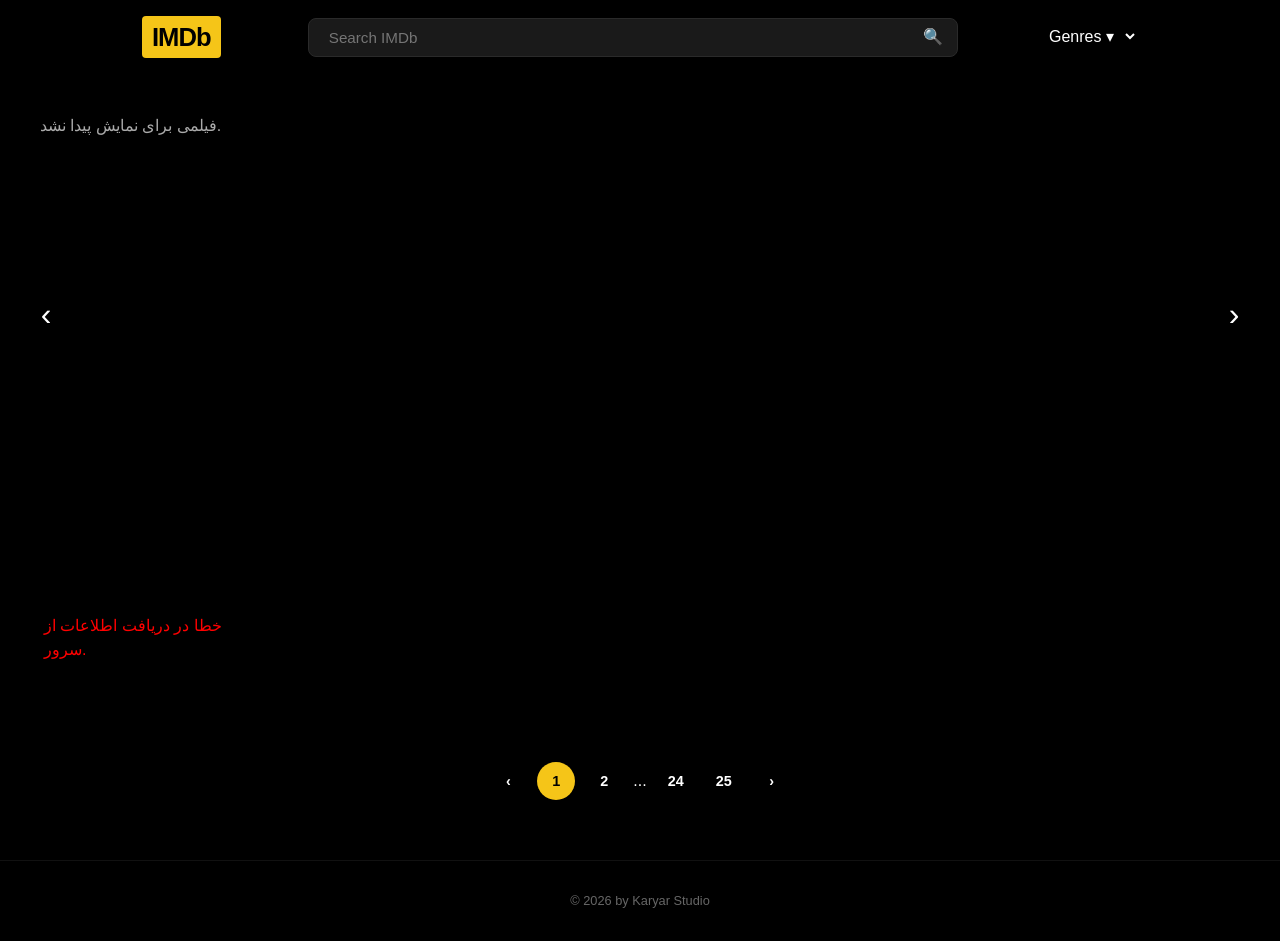
<file: index.html>
<!DOCTYPE html>
<html lang="en">
<head>
  <meta charset="UTF-8">
  <meta name="viewport" content="width=device-width, initial-scale=1.0">
  <title>IMDb Movie Finder</title>
  <link rel="stylesheet" href="css/main.css">
  <link rel="stylesheet" href="css/components.css">
  <link rel="stylesheet" href="css/responsive.css">
</head>
<body>

  <header>
    <div class="nav-content">
      <a href="index.html" class="imdb-logo">IMDb</a>
      <div class="search-bar">
        <input type="text" id="search-input" placeholder="Search IMDb" autocomplete="off">
        <span class="search-icon" id="search-btn">🔍</span>
        <div class="search-dropdown" id="search-dropdown"></div>
      </div>

      <div class="genres-dropdown">
        <select id="genre-select" class="search-category-select">
          <option value="all">Genres ▾</option>
          <option value="Action">Action</option>
          <option value="Adventure">Adventure</option>
          <option value="Comedy">Comedy</option>
          <option value="Crime">Crime</option>
          <option value="Drama">Drama</option>
          <option value="Sci-Fi">Sci-Fi</option>
        </select>
      </div>
    </div>
  </header>
 
<section class="hero-section">
  <div class="slider-wrapper" id="slider-wrapper"></div>
    <button class="slider-arrow slider-prev" id="slider-prev" type="button" aria-label="Previous movie">‹</button>
    <button class="slider-arrow slider-next" id="slider-next" type="button" aria-label="Next movie">›</button> 
  <div class="dots-indicator" id="slider-dots"></div>
</section>

  <main class="container">
    <div class="movies-grid" id="movies-container">
      
      <article class="movie-card">
        <div class="poster-container">
          <img src="https://m.media-amazon.com/images/M/MV5BN2QyZGU4ZDctOWMzMy00NTc5LThlM2QtWTlhM2E3ZTFkMDgzXkEyXkFqcGc@._V1_FMjpg_UX1000_.jpg" alt="Dune: Part Two">
        </div>
        <div class="card-body">
          <div>
            <h2 class="movie-title">Dune: Part Two</h2>
            <p class="movie-genre">Action/ Adventure/ Drama</p>
          </div>
          <div class="card-footer">
            <div class="rating"><span class="star-icon">★</span> 8.9</div>
            <button class="btn-view-info">View Info</button>
          </div>
        </div>
      </article>

      <article class="movie-card">
        <div class="poster-container">
          <img src="https://m.media-amazon.com/images/M/MV5BMjAxMzY3NjcxNF5BMl5BanBnXkFtZTcwNTI5OTM0Mw@@._V1_.jpg" alt="Inception">
        </div>
        <div class="card-body">
          <div>
            <h2 class="movie-title">Inception</h2>
            <p class="movie-genre">Sci-Fi/ Adventure</p>
          </div>
          <div class="card-footer">
            <div class="rating"><span class="star-icon">★</span> 8.8</div>
            <button class="btn-view-info">View Info</button>
          </div>
        </div>
      </article>

      <article class="movie-card">
        <div class="poster-container">
          <img src="https://m.media-amazon.com/images/M/MV5BMjIxMjgxNTk0MF5BMl5BanBnXkFtZTgwNjIyOTg2MDE@._V1_.jpg" alt="The Wolf of Wall Street">
        </div>
        <div class="card-body">
          <div>
            <h2 class="movie-title">The Wolf of Wall Street</h2>
            <p class="movie-genre">Crime/ Comedy</p>
          </div>
          <div class="card-footer">
            <div class="rating"><span class="star-icon">★</span> 8.2</div>
            <button class="btn-view-info">View Info</button>
          </div>
        </div>
      </article>

      <article class="movie-card">
        <div class="poster-container">
          <img src="https://m.media-amazon.com/images/M/MV5BZjdkOTU3MDktN2IxOS00OGEyLWFmMjktY2FiMmZkNWIyODZiXkEyXkFqcGdeQXVyMTMxODk2OTU@._V1_.jpg" alt="Interstellar">
        </div>
        <div class="card-body">
          <div>
            <h2 class="movie-title">Interstellar</h2>
            <p class="movie-genre">Sci-Fi/ Adventure</p>
          </div>
          <div class="card-footer">
            <div class="rating"><span class="star-icon">★</span> 8.7</div>
            <button class="btn-view-info">View Info</button>
          </div>
        </div>
      </article>

      <article class="movie-card">
        <div class="poster-container">
          <img src="https://m.media-amazon.com/images/M/MV5BZjdkOTU3MDktN2IxOS00OGEyLWFmMjktY2FiMmZkNWIyODZiXkEyXkFqcGdeQXVyMTMxODk2OTU@._V1_.jpg" alt="Interstellar">
        </div>
        <div class="card-body">
          <div>
            <h2 class="movie-title">Interstellar</h2>
            <p class="movie-genre">Sci-Fi/ Adventure</p>
          </div>
          <div class="card-footer">
            <div class="rating"><span class="star-icon">★</span> 8.7</div>
            <button class="btn-view-info">View Info</button>
          </div>
        </div>
      </article>

    </div>

    <nav class="pagination">
      <span class="page-nav">‹</span>
      <span class="page-num active">1</span>
      <span class="page-num">2</span>
      <span class="dots">...</span>
      <span class="page-num">24</span>
      <span class="page-num">25</span>
      <span class="page-nav">›</span>
    </nav>
  </main>
  
  <footer class="site-footer">
    <p>© 2026 by Karyar Studio</p>
  </footer>

  <script src="./js/app.js"></script>
</body>
</html>
</file>
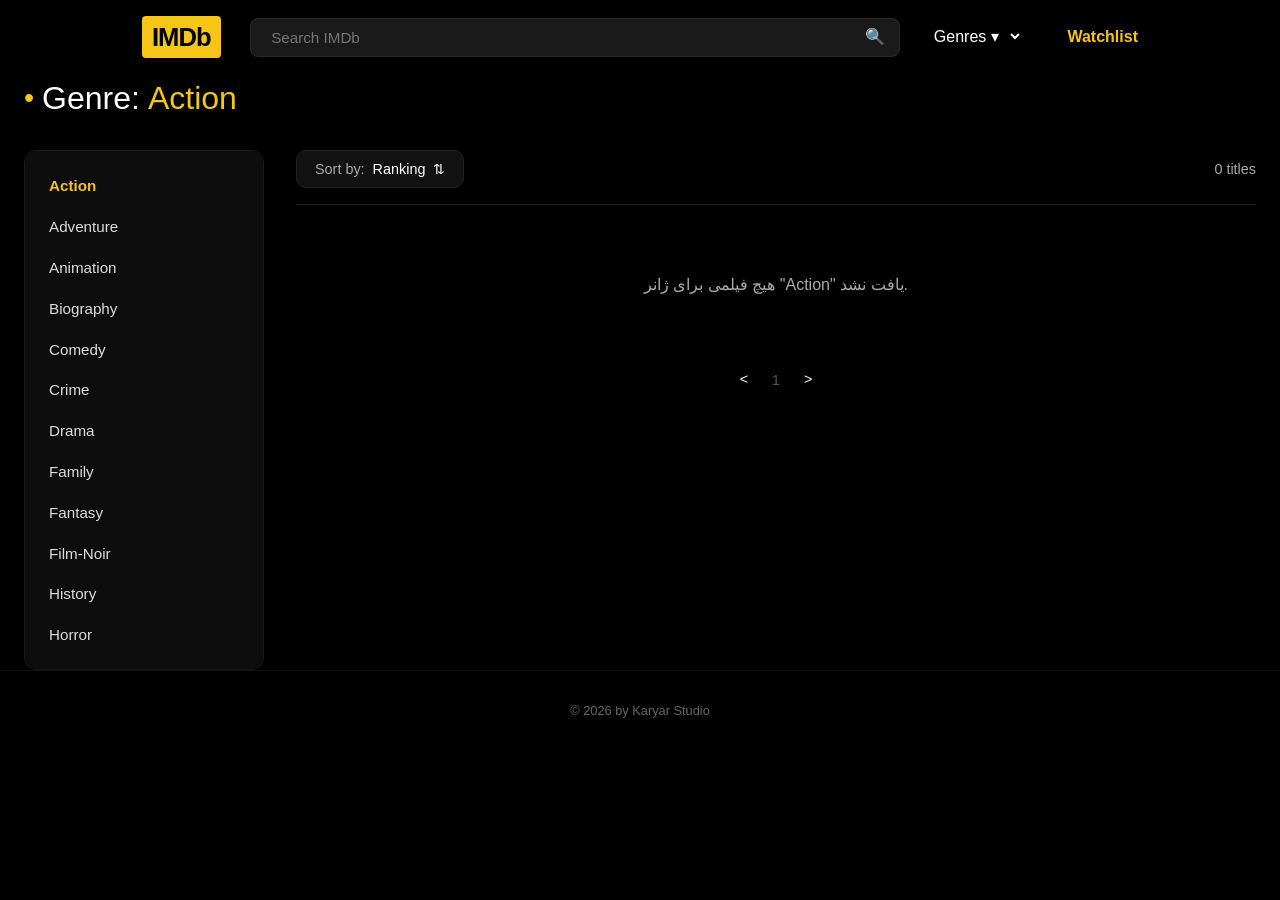
<file: genres.html>
<!DOCTYPE html>
<html lang="en">
<head>
  <meta charset="UTF-8">
  <meta name="viewport" content="width=device-width, initial-scale=1.0">
  <title>Genres - IMDb</title>
  <link rel="stylesheet" href="css/main.css">
  <link rel="stylesheet" href="css/components.css">
  <link rel="stylesheet" href="css/responsive.css">
</head>
<body>

  <header>
    <div class="nav-content">
      <a href="./index.html" class="imdb-logo">IMDb</a>
      
      <div class="search-bar">
        <input type="text" id="search-input" placeholder="Search IMDb" autocomplete="off">
        <span class="search-icon" id="search-btn">🔍</span>
        <div class="search-dropdown" id="search-dropdown"></div>
      </div>

      <div class="genres-dropdown">
        <select id="genre-select" class="search-category-select">
          <option value="all">Genres ▾</option>
          <option value="Action">Action</option>
          <option value="Adventure">Adventure</option>
          <option value="Comedy">Comedy</option>
          <option value="Crime">Crime</option>
          <option value="Drama">Drama</option>
          <option value="Sci-Fi">Sci-Fi</option>
        </select>
      </div>

      <a href="watchlist.html" style="color:#f5c518; text-decoration:none; font-weight:bold; margin-left:15px;">Watchlist</a>
    </div>
  </header>

  <main class="container">
    
    <h1 class="page-main-title">
      <span class="bullet">•</span> Genre: <span id="current-genre-title" style="color: #f5c518;">Action</span>
    </h1>

    <div class="genres-layout">
      
      <aside class="genres-sidebar">
        <ul class="genre-list" id="genre-sidebar-list">
          <li class="genre-item active"><a href="genres.html?genre=Action">Action</a></li>
          <li class="genre-item"><a href="genres.html?genre=Adventure">Adventure</a></li>
          <li class="genre-item"><a href="genres.html?genre=Animation">Animation</a></li>
          <li class="genre-item"><a href="genres.html?genre=Biography">Biography</a></li>
          <li class="genre-item"><a href="genres.html?genre=Comedy">Comedy</a></li>
          <li class="genre-item"><a href="genres.html?genre=Crime">Crime</a></li>
          <li class="genre-item"><a href="genres.html?genre=Drama">Drama</a></li>
          <li class="genre-item"><a href="genres.html?genre=Family">Family</a></li>
          <li class="genre-item"><a href="genres.html?genre=Fantasy">Fantasy</a></li>
          <li class="genre-item"><a href="genres.html?genre=Film-Noir">Film-Noir</a></li>
          <li class="genre-item"><a href="genres.html?genre=History">History</a></li>
          <li class="genre-item"><a href="genres.html?genre=Horror">Horror</a></li>
          <li class="genre-item"><a href="genres.html?genre=Music">Music</a></li>
          <li class="genre-item"><a href="genres.html?genre=Musical">Musical</a></li>
          <li class="genre-item"><a href="genres.html?genre=Mystery">Mystery</a></li>
          <li class="genre-item"><a href="genres.html?genre=Romance">Romance</a></li>
          <li class="genre-item"><a href="genres.html?genre=Sci-Fi">Sci-Fi</a></li>
          <li class="genre-item"><a href="genres.html?genre=Sport">Sport</a></li>
          <li class="genre-item"><a href="genres.html?genre=Thriller">Thriller</a></li>
          <li class="genre-item"><a href="genres.html?genre=War">War</a></li>
          <li class="genre-item"><a href="genres.html?genre=Western">Western</a></li>
        </ul>
      </aside>

      <section class="genres-content">
        
        <div class="content-header-bar">
          <button class="sort-btn">
            Sort by: <span class="sort-value">Ranking</span> <span class="sort-icon">⇅</span>
          </button>
          <span class="titles-count" id="genre-titles-count">Loading...</span>
        </div>

        <hr class="section-divider">

        <div id="genre-movies-container"></div>

        <div class="pagination-controls" id="genre-pagination"></div>

      </section>

    </div>

  </main>

  <footer class="site-footer">
    <p>© 2026 by Karyar Studio</p>
  </footer>

  <script src="js/app.js"></script>
</body>
</html>
</file>
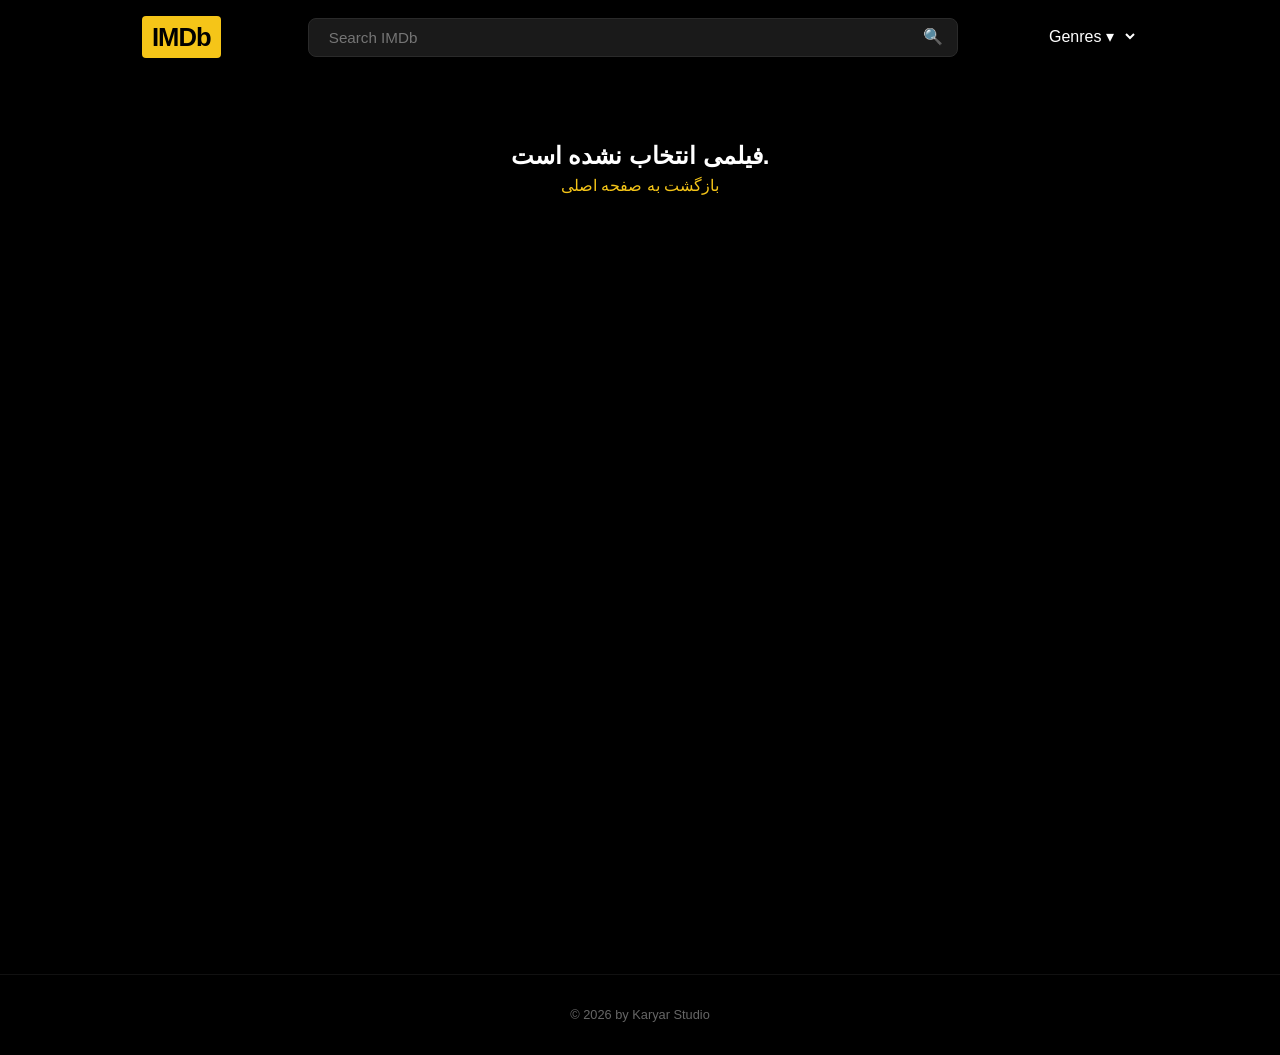
<file: movie-detail.html>
<!DOCTYPE html>
<html lang="en">
<head>
  <meta charset="UTF-8">
  <meta name="viewport" content="width=device-width, initial-scale=1.0">
  <title>Movie Detail - IMDb</title>
  <link rel="stylesheet" href="css/main.css">
  <link rel="stylesheet" href="css/components.css">
  <link rel="stylesheet" href="css/responsive.css">
</head>
<body>

  <header>
    <div class="nav-content">
      <a href="./index.html" class="imdb-logo">IMDb</a>
      
      <div class="search-bar">
        <input type="text" id="search-input" placeholder="Search IMDb" autocomplete="off">
        <span class="search-icon" id="search-btn">🔍</span>
        <div class="search-dropdown" id="search-dropdown"></div>
      </div>

      <div class="genres-dropdown">
        <select id="genre-select" class="search-category-select">
          <option value="all">Genres ▾</option>
          <option value="Action">Action</option>
          <option value="Adventure">Adventure</option>
          <option value="Comedy">Comedy</option>
          <option value="Crime">Crime</option>
          <option value="Drama">Drama</option>
          <option value="Sci-Fi">Sci-Fi</option>
        </select>
      </div>
    </div>
  </header>

  <main class="movie-detail-main"> </main>

  <footer class="site-footer">
    <p>© 2026 by Karyar Studio</p>
  </footer>

  <script src="./js/app.js"></script>
</body>
</html>
</file>
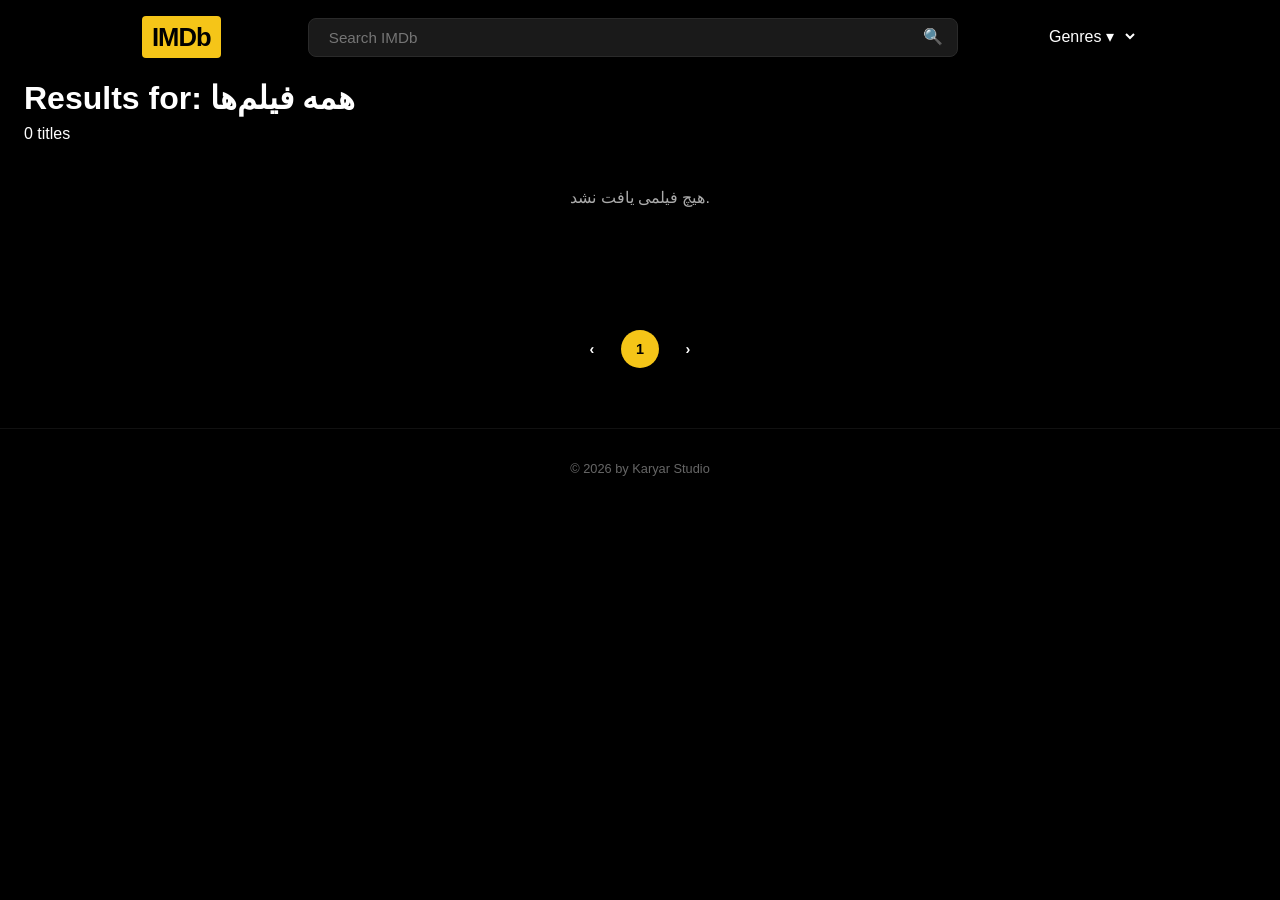
<file: search-results.html>
<!DOCTYPE html>
<html lang="en">
<head>
  <meta charset="UTF-8">
  <meta name="viewport" content="width=device-width, initial-scale=1.0">
  <title>Search Results - IMDb</title>
  
  <link rel="stylesheet" href="css/main.css">
  <link rel="stylesheet" href="css/components.css">
  <link rel="stylesheet" href="css/responsive.css">
</head>
<body>

  <header>
    <div class="nav-content">
      <a href="./index.html" class="imdb-logo">IMDb</a>
      
      <div class="search-bar">
        <input type="text" id="search-input" placeholder="Search IMDb" autocomplete="off">
        <span class="search-icon" id="search-btn">🔍</span>
        <div class="search-dropdown" id="search-dropdown"></div>
      </div>

      <div class="genres-dropdown">
        <select id="genre-select" class="search-category-select">
          <option value="all">Genres ▾</option>
          <option value="Action">Action</option>
          <option value="Adventure">Adventure</option>
          <option value="Comedy">Comedy</option>
          <option value="Crime">Crime</option>
          <option value="Drama">Drama</option>
          <option value="Sci-Fi">Sci-Fi</option>
        </select>
      </div>
    </div>
  </header>

  <main class="container">
    
    <div class="search-results-title-bar">
      <h1 class="search-results-title">
        Results for: <span class="query-keyword" id="query-display">All</span>
      </h1>
      <span class="search-total-count" id="results-count">0 titles</span>
    </div>

    <div class="movies-grid" id="results-grid"></div>

    <nav class="pagination">
      <button class="page-nav prev-page">‹</button>
      <button class="page-num" data-page="1">1</button>
      <button class="page-num" data-page="2">2</button>
      <button class="page-num" data-page="3">3</button>
      <button class="page-num active" data-page="4">4</button>
      <span class="dots-separator">...</span>
      <button class="page-num" data-page="24">24</button>
      <button class="page-num" data-page="25">25</button>
      <button class="page-nav next-page">›</button>
    </nav>

  </main>

  <footer class="site-footer">
    <p>© 2026 by Karyar Studio</p>
  </footer>

  <script src="./js/app.js"></script>
</body>
</html>
</file>
<file: css/main.css>
:root {
  --bg-black: #000000;
  --bg-card: #121212;
  --bg-input: #1a1a1a;
  --accent-yellow: #f5c518;
  --accent-blue: #0266d0;
  --text-white: #ffffff;
  --text-muted: #aaaaaa;
  --radius-card: 12px;
  --radius-btn: 6px;
}

* {
  box-sizing: border-box;
  margin: 0;
  padding: 0;
  font-family: -apple-system, BlinkMacSystemFont, "Segoe UI", Roboto, Oxygen, Ubuntu, Cantarell, sans-serif;
}

body {
  background-color: var(--bg-black);
  color: var(--text-white);
  line-height: 1.5;
}

.container {
  max-width: 1280px;
  margin: 0 auto;
  padding: 0 24px;
}
</file>
<file: css/components.css>
header {
  background-color: var(--bg-black);
  padding: 16px 32px;
  position: sticky;
  top: 0;
  z-index: 100;
}

.nav-content {
  display: flex;
  align-items: center;
  justify-content: space-between;
  gap: 20px;
  padding-left:110px;
  padding-right: 110px;
}

.imdb-logo {
  background-color: var(--accent-yellow);
  color: #000000;
  font-weight: 900;
  font-size: 1.6rem;
  padding: 2px 10px;
  border-radius: 4px;
  letter-spacing: -1px;
  text-decoration: none;
  display: inline-block;
}

.search-bar {
  position: relative;
  flex: 1;
  max-width: 650px;
}

.search-bar input {
  width: 100%;
  background-color: var(--bg-input);
  border: 1px solid #2a2a2a;
  border-radius: 8px;
  padding: 10px 45px 10px 20px;
  color: var(--text-white);
  font-size: 0.95rem;
  outline: none;
}

.search-bar input:focus {
  border-color: #444444;
}

.search-icon {
  position: absolute;
  right: 15px;
  top: 50%;
  transform: translateY(-50%);
  color: var(--text-muted);
  cursor: pointer;
}

.genres-dropdown select {
  background: transparent;
  color: var(--text-white);
  border: none;
  font-size: 1rem;
  font-weight: 500;
  cursor: pointer;
  outline: none;
}

.genres-dropdown select option {
  background-color: var(--bg-card);
  color: var(--text-white);
}

.hero-section {
  position: relative;
  width: 100%;
  height: 480px;
  background: linear-gradient(to right, rgba(0,0,0,0.95) 20%, rgba(0,0,0,0.3) 60%, rgba(0,0,0,0.8)), 
              url('https://images.unsplash.com/photo-1536440136628-849c177e76a1?auto=format&fit=crop&w=1200&q=80') center/cover no-repeat;
  display: flex;
  align-items: center;
  margin-bottom: 40px;
}

.hero-content {
  max-width: 550px;
  padding-left: 145px;
}

.hero-title {
  font-size: 3rem;
  font-weight: 800;
  margin-bottom: 12px;
}

.hero-tags {
  display: flex;
  gap: 10px;
  margin-bottom: 16px;
}

.tag {
  border: 1px solid rgba(255, 255, 255, 0.4);
  padding: 4px 16px;
  border-radius: 20px;
  font-size: 0.85rem;
  color: var(--text-white);
}

.hero-description {
  color: var(--text-muted);
  font-size: 0.95rem;
  margin-bottom: 20px;
  display: -webkit-box;
  -webkit-box-orient: vertical;
  overflow: hidden;
}

.hero-date {
  font-size: 0.9rem;
  font-weight: 600;
  color: var(--text-white);
}

.dots-indicator {
  position: absolute;
  bottom: 20px;
  left: 50%;
  transform: translateX(-50%);
  display: flex;
  gap: 8px;
}

.dot {
  width: 8px;
  height: 8px;
  background-color: rgba(255, 255, 255, 0.4);
  border-radius: 50%;
}

.dot.active {
  background-color: var(--text-white);
}

.movies-grid {
  display: grid;
  grid-template-columns: repeat(5, 1fr);
  gap: 20px;
  margin-bottom: 50px;
}

.movie-card {
  background-color: var(--bg-card);
  border-radius: var(--radius-card);
  overflow: hidden;
  display: flex;
  flex-direction: column;
}

.poster-container {
  width: 100%;
  height: 300px;
  overflow: hidden;
}

.poster-container img {
  width: 100%;
  height: 100%;
  object-fit: cover;
}

.card-body {
  padding: 14px;
  display: flex;
  flex-direction: column;
  flex: 1;
  justify-content: space-between;
}

.movie-title {
  font-size: 1rem;
  font-weight: 700;
  white-space: nowrap;
  overflow: hidden;
  text-overflow: ellipsis;
  margin-bottom: 2px;
}

.movie-genre {
  font-size: 0.85rem;
  color: var(--text-muted);
  margin-bottom: 16px;
}

.card-footer {
  display: flex;
  align-items: center;
  justify-content: space-between;
}

.rating {
  display: flex;
  align-items: center;
  gap: 4px;
  font-size: 0.9rem;
  font-weight: 700;
}

.star-icon {
  color: var(--accent-yellow);
}

.btn-view-info {
  background-color: #1a2638;
  color: #3b82f6;
  border: none;
  padding: 6px 12px;
  border-radius: var(--radius-btn);
  font-size: 0.8rem;
  font-weight: 600;
  cursor: pointer;
}

.pagination {
  display: flex;
  justify-content: center;
  align-items: center;
  gap: 10px;
  padding: 30px 0 60px;
}

.page-num, .page-nav {
  width: 38px;
  height: 38px;
  display: flex;
  align-items: center;
  justify-content: center;
  border-radius: 50%;
  background: transparent;
  border: 1px solid transparent;
  color: var(--text-white, #ffffff);
  font-weight: 600;
  cursor: pointer;
  font-size: 0.9rem;
  transition: all 0.2s ease;
  user-select: none;
}

.page-num:hover, .page-nav:hover {
  background-color: #222222;
  border-color: #333333;
}

.page-num.active {
  background-color: var(--accent-yellow, #f5c518);
  color: #000000;
  font-weight: 800;
}

.dots-separator {
  color: var(--text-muted, #8c8c8c);
  padding: 0 4px;
  pointer-events: none; 
  user-select: none;
}

.movie-detail-main {
  background-color: #000000;
  color: #ffffff;
  padding: 24px 0 60px 0;
  min-height: 100vh;
}

.content-wrapper {
  max-width: 1140px;
  margin: 0 auto;
  padding: 0 20px;
}

.movie-header-section {
  display: flex;
  justify-content: space-between;
  align-items: flex-start;
  margin-bottom: 24px;
}

.movie-main-title {
  font-size: 2.2rem;
  font-weight: 500;
  letter-spacing: -0.5px;
  margin-bottom: 8px;
  color: #ffffff;
}

.movie-sub-meta {
  display: flex;
  align-items: center;
  gap: 8px;
  color: #8c8c8c;
  font-size: 0.9rem;
}

.meta-dot {
  font-size: 0.6rem;
}

.rating-badge {
  background-color: #1a1a1a;
  border-radius: 6px;
  padding: 8px 14px;
  display: flex;
  align-items: center;
  gap: 6px;
  font-size: 0.9rem;
}

.star-symbol {
  color: #f5c518;
  font-size: 1.1rem;
}

.score-bold {
  font-weight: 700;
  color: #ffffff;
}

.score-total {
  color: #8c8c8c;
}

.votes-count {
  color: #666666;
  font-size: 0.85rem;
  margin-left: 2px;
}

.detail-grid {
  display: grid;
  grid-template-columns: 280px 1fr;
  gap: 28px;
  margin-bottom: 48px;
}

.poster-wrapper {
  width: 100%;
}

.main-poster-img {
  width: 100%;
  height: 410px;
  object-fit: cover;
  border-radius: 12px;
}

.info-stills-wrapper {
  display: flex;
  flex-direction: column;
  justify-content: space-between;
}

.info-table {
  display: flex;
  flex-direction: column;
  gap: 18px;
  margin-bottom: 24px;
}

.info-row {
  display: grid;
  grid-template-columns: 90px 1fr;
  align-items: center;
  font-size: 0.92rem;
}

.info-label {
  color: #8c8c8c;
  font-weight: 400;
}

.info-text {
  color: #cccccc;
  line-height: 1.5;
}

.highlight-text {
  color: #ffffff;
}

.genre-pills {
  display: flex;
  gap: 10px;
}

.genre-pill {
  background-color: #1f1f1f;
  color: #cccccc;
  padding: 6px 18px;
  border-radius: 20px;
  font-size: 0.85rem;
  border: 1px solid #2a2a2a;
}

.stills-grid {
  display: grid;
  grid-template-columns: repeat(3, 1fr);
  gap: 14px;
}

.still-card {
  height: 140px;
  border-radius: 12px;
  overflow: hidden;
  background-color: #1a1a1a;
}

.still-card img {
  width: 100%;
  height: 100%;
  object-fit: cover;
}

.cast-section {
  margin-top: 10px;
}

.section-title {
  font-size: 1.3rem;
  font-weight: 500;
  margin-bottom: 20px;
  display: flex;
  align-items: center;
  gap: 8px;
}

.title-bullet {
  color: #ffffff;
}

.cast-grid {
  display: grid;
  grid-template-columns: repeat(6, 1fr);
  gap: 16px;
}

.cast-card {
  display: flex;
  flex-direction: column;
}

.cast-thumb {
  width: 100%;
  aspect-ratio: 1 / 1;
  border-radius: 14px;
  overflow: hidden;
  background-color: #1f1f1f;
  margin-bottom: 10px;
}

.cast-thumb img {
  width: 100%;
  height: 100%;
  object-fit: cover;
}

.actor-name {
  font-size: 0.85rem;
  font-weight: 500;
  color: #ffffff;
  margin-bottom: 4px;
}

.character-name {
  font-size: 0.78rem;
  color: #666666;
}

.site-footer {
  text-align: center;
  padding: 30px 0;
  color: #666666;
  font-size: 0.8rem;
  border-top: 1px solid #111111;
  background-color: #000000;
}

.page-main-title {
  font-size: 2rem;
  font-weight: 500;
  margin-bottom: 28px;
  display: flex;
  align-items: center;
  gap: 8px;
  color: var(--text-white);
}

.page-main-title .bullet {
  color: var(--accent-yellow);
  font-size: 1.8rem;
  line-height: 1;
}

.genres-layout {
  display: grid;
  grid-template-columns: 240px 1fr;
  gap: 32px;
  align-items: start;
}

.genres-sidebar {
  background-color: #0d0d0d;
  border-radius: var(--radius-card);
  padding: 24px 12px 24px 24px;
  max-height: 520px;
  overflow-y: auto;
  border: 1px solid #1a1a1a;
}

.genres-sidebar::-webkit-scrollbar {
  width: 4px;
}

.genres-sidebar::-webkit-scrollbar-track {
  background: transparent;
}

.genres-sidebar::-webkit-scrollbar-thumb {
  background: #333333;
  border-radius: 4px;
}

.genre-list {
  list-style: none;
  display: flex;
  flex-direction: column;
  gap: 18px;
}

.genre-item a {
  color: #dddddd;
  text-decoration: none;
  font-size: 0.95rem;
  font-weight: 500;
  display: block;
  transition: color 0.2s ease;
}

.genre-item.active a,
.genre-item a:hover {
  color: var(--accent-yellow);
  font-weight: 700;
}

.genres-content {
  display: flex;
  flex-direction: column;
}

.content-header-bar {
  display: flex;
  justify-content: space-between;
  align-items: center;
  margin-bottom: 16px;
}

.sort-btn {
  background-color: #121212;
  color: var(--text-muted);
  border: 1px solid #222222;
  padding: 10px 18px;
  border-radius: 10px;
  font-size: 0.9rem;
  cursor: pointer;
  display: flex;
  align-items: center;
  gap: 8px;
  transition: border-color 0.2s ease;
}

.sort-btn:hover {
  border-color: #444444;
}

.sort-btn .sort-value {
  color: var(--text-white);
  font-weight: 500;
}

.sort-btn .sort-icon {
  font-size: 0.9rem;
  color: var(--text-white);
}

.titles-count {
  color: var(--text-muted);
  font-size: 0.9rem;
}

.section-divider {
  border: none;
  border-top: 1px solid #1a1a1a;
  margin-bottom: 28px;
}

.genre-movie-card {
  background-color: var(--bg-card);
  border-radius: var(--radius-card);
  padding: 24px;
  display: grid;
  grid-template-columns: 150px 1fr;
  gap: 24px;
  border: 1px solid #1a1a1a;
}

.card-poster {
  width: 100%;
  height: 220px;
  border-radius: 8px;
  overflow: hidden;
  background-color: #1a1a1a;
}

.card-poster img {
  width: 100%;
  height: 100%;
  object-fit: cover;
}

.card-details {
  display: flex;
  flex-direction: column;
}

.card-header-row {
  display: flex;
  justify-content: space-between;
  align-items: center;
  margin-bottom: 8px;
}

.card-title {
  font-size: 1.25rem;
  font-weight: 700;
  color: var(--text-white);
}

.card-rating {
  display: flex;
  align-items: center;
  gap: 6px;
  font-size: 0.95rem;
}

.card-rating .star-icon {
  color: var(--accent-yellow);
  font-size: 1.1rem;
}

.card-rating .rating-value {
  font-weight: 700;
  color: var(--text-white);
}

.card-rating .votes-text {
  color: var(--text-muted);
  font-size: 0.88rem;
}

.card-meta {
  color: var(--text-muted);
  font-size: 0.88rem;
  display: flex;
  align-items: center;
  gap: 8px;
  margin-bottom: 16px;
}

.card-meta .meta-dot {
  font-size: 0.4rem;
}

.card-tags {
  display: flex;
  gap: 10px;
  margin-bottom: 18px;
}

.tag-pill {
  background-color: #1a1a1a;
  color: #dddddd;
  padding: 6px 18px;
  border-radius: 20px;
  font-size: 0.82rem;
  border: 1px solid #282828;
}

.card-plot {
  color: #bbbbbb;
  font-size: 0.9rem;
  line-height: 1.5;
  margin-bottom: 18px;
}

.card-credits {
  font-size: 0.88rem;
  display: flex;
  flex-direction: column;
  gap: 6px;
}

.card-credits p strong {
  color: var(--text-white);
  font-weight: 600;
}

.card-credits p span {
  color: var(--text-muted);
}

.pagination-controls {
  display: flex;
  justify-content: center;
  align-items: center;
  gap: 16px;
  margin-top: 28px;
  color: #555555;
  font-size: 0.88rem;
}

.page-arrow {
  background: transparent;
  border: none;
  color: #555555;
  cursor: pointer;
  font-size: 0.9rem;
  padding: 4px 8px;
  transition: color 0.2s ease;
}

.page-arrow:hover {
  color: var(--text-white);
}

.search-bar {
  position: relative;
  flex: 1;
  max-width: 650px;
}

.search-dropdown {
  position: absolute;
  top: calc(100% + 8px);
  left: 0;
  width: 100%;
  max-height: 400px;
  background-color: var(--bg-card, #121212);
  border: 1px solid #222222;
  border-radius: 12px;
  box-shadow: 0 12px 30px rgba(0, 0, 0, 0.85);
  z-index: 999;
  overflow-y: auto;
  display: none;
  flex-direction: column;
  padding: 8px 0;
}

.search-dropdown.active {
  display: flex;
}

.search-dropdown::-webkit-scrollbar {
  width: 5px;
}
.search-dropdown::-webkit-scrollbar-thumb {
  background: #333333;
  border-radius: 4px;
}

.dropdown-item {
  display: flex;
  align-items: center;
  gap: 16px;
  padding: 10px 16px;
  text-decoration: none;
  transition: background-color 0.2s ease;
}

.dropdown-item:hover {
  background-color: #1c1c1c;
}

.dropdown-poster {
  width: 48px;
  height: 68px;
  border-radius: 6px;
  object-fit: cover;
  flex-shrink: 0;
  background-color: #1a1a1a;
}

.dropdown-info {
  display: flex;
  flex-direction: column;
  gap: 4px;
}

.dropdown-title {
  font-size: 0.95rem;
  font-weight: 700;
  color: #ffffff;
}

.dropdown-genre {
  font-size: 0.82rem;
  color: #aaaaaa;
}

.no-results {
  padding: 16px;
  text-align: center;
  color: #888888;
  font-size: 0.9rem;
}

.hero-section {
  position: relative;
  width: 100%;
  height: 480px;
  overflow: hidden;
  margin-bottom: 40px;
  background-color: #000;
}

.slider-wrapper {
  position: relative;
  width: 100%;
  height: 100%;
}

.slide {
  position: absolute;
  inset: 0;
  width: 100%;
  height: 100%;
  opacity: 0;
  visibility: hidden;
  transition: opacity 0.6s ease;
}

.slide.active {
  opacity: 1;
  visibility: visible;
}

.slide-backdrop {
  position: absolute;
  inset: 0;
  width: 100%;
  height: 100%;
  object-fit: cover;
}

.slide-overlay {
  position: absolute;
  inset: 0;
  background: linear-gradient(
    90deg,
    rgba(0, 0, 0, 0.9) 0%,
    rgba(0, 0, 0, 0.65) 40%,
    rgba(0, 0, 0, 0.15) 100%
  );
}

.slide-content {
  position: absolute;
  left: 145px;
  top: 50%;
  transform: translateY(-50%);
  width: min(550px, 50%);
}

.slide-badge {
  display: inline-block;
  margin-bottom: 12px;
  color: var(--accent-yellow);
  font-size: 1rem;
  font-weight: 700;
}

.slide-title {
  margin-bottom: 12px;
  color: var(--text-white);
  font-size: 3rem;
  font-weight: 700;
  line-height: 1.1;
}

.slide-genres {
  margin-bottom: 16px;
  color: var(--text-white);
  font-size: 1rem;
}

.slide-btn {
  display: inline-block;
  margin-top: 10px;
  padding: 10px 18px;
  border-radius: var(--radius-btn);
  background-color: var(--accent-yellow);
  color: #000;
  text-decoration: none;
  font-weight: 700;
  transition: opacity 0.2s ease;
}

.slide-btn:hover {
  opacity: 0.85;
}

.slider-arrow {
  position: absolute;
  top: 50%;
  z-index: 5;
  width: 42px;
  height: 42px;
  border: none;
  border-radius: 50%;
  background-color: rgba(0, 0, 0, 0.6);
  color: #fff;
  font-size: 2rem;
  line-height: 1;
  cursor: pointer;
  transform: translateY(-50%);
  transition: background-color 0.2s ease;
}

.slider-arrow:hover {
  background-color: rgba(0, 0, 0, 0.85);
}

.slider-prev {
  left: 25px;
}

.slider-next {
  right: 25px;
}

.dots-indicator {
  position: absolute;
  bottom: 25px;
  left: 50%;
  z-index: 5;
  display: flex;
  gap: 8px;
  transform: translateX(-50%);
}

.dots-indicator .dot {
  width: 9px;
  height: 9px;
  border-radius: 50%;
  background-color: rgba(255, 255, 255, 0.5);
  cursor: pointer;
  transition: all 0.3s ease;
}

.dots-indicator .dot.active {
  width: 24px;
  border-radius: 10px;
  background-color: var(--accent-yellow);
}

.slide-tags {
  display: flex;
  flex-wrap: wrap;
  gap: 8px;
  margin-bottom: 16px;
}

.slide-tags .tag {
  display: inline-block;
  padding: 4px 10px;
  border: 1px solid rgba(255, 255, 255, 0.4);
  border-radius: 15px;
  color: #fff;
  font-size: 0.85rem;
}

.slide-description {
  margin-bottom: 14px;
  color: #ddd;
  font-size: 0.95rem;
  line-height: 1.7;
}

.slide-date {
  margin-bottom: 8px;
  color: #aaa;
  font-size: 0.9rem;
}
</file>
<file: css/responsive.css>
@media (max-width: 1024px) {

  .movies-grid {
    grid-template-columns: repeat(3, 1fr);
  }

}


@media (max-width: 850px) {

  .genres-layout {
    grid-template-columns: 1fr;
    gap: 20px;
  }

  .genres-sidebar {
    max-height: 180px;
  }

  .genre-movie-card {
    grid-template-columns: 1fr;
  }

  .card-poster {
    height: 280px;
  }

  .slide-content {
    left: 40px;
    width: calc(100% - 80px);
  }

  .slide-title {
    font-size: 2.2rem;
  }

}


@media (max-width: 600px) {

  .nav-content {
    display: flex;
    flex-wrap: wrap;
    padding-left: 20px;
    padding-right: 20px;
    gap: 12px;
  }

  .imdb-logo {
    font-size: 1.2rem;
    padding: 2px 7px;
  }

  .search-bar {
    flex: 1;
    min-width: 0;
    max-width: none;
  }

  .genre-select {
    width: 100%;
    order: 3;
  }


  .movies-grid {
    grid-template-columns: repeat(2, 1fr);
    gap: 12px;
  }


  .slide-content {
    left: 20px;
    width: calc(100% - 40px);
  }

  .slide-title {
    font-size: 2rem;
  }

  .slide-genres {
    font-size: 0.9rem;
  }

  .slide-description {
    font-size: 0.85rem;
    line-height: 1.5;
  }

  .slide-date {
    font-size: 0.85rem;
  }

  .slide-btn {
    padding: 8px 14px;
    font-size: 0.9rem;
  }

  .slider-arrow {
    width: 36px;
    height: 36px;
    font-size: 1.6rem;
  }

  .slider-prev {
    left: 10px;
  }

  .slider-next {
    right: 10px;
  }

  .hero-title {
    font-size: 2rem;
  }

  .hero-content {
    padding-left: 20px;
  }

}
</file>
